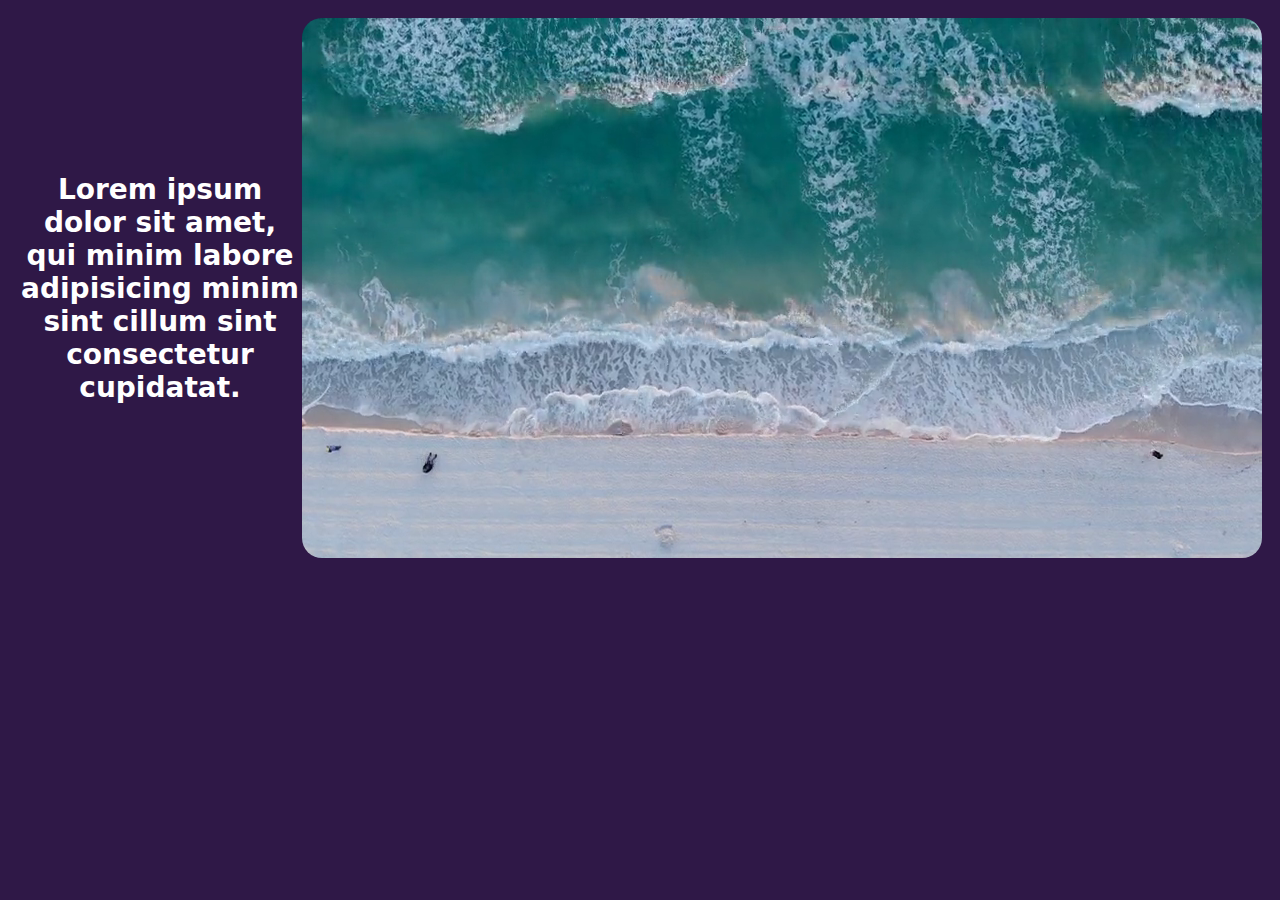
<file: landing/galery.html>
<!DOCTYPE>
<html>
<head>
  <link href="/styles/galery.css" rel="stylesheet">
  <script src="https://code.jquery.com/jquery-3.7.1.min.js"></script>
  <script src="/scripts/galery.js"></script>
</head>
<body>
  <div class="content-wrapper">
    <div class="galery-container">
      <div class="galery-row">
        <div class="galery-item">
          <div class="galery-row-left">
            <div class="item-descr">
              <span id="descr-text"> Lorem ipsum dolor sit amet, qui minim labore adipisicing minim sint cillum sint consectetur cupidatat. </span> 
            </div>
          </div>
          <div class="galery-row-right">
            <video id="item-video" autoplay loop muted>
              <source src="/video/ocean.mp4" type="video/mp4">  
            </video> 
          </div> 
        </div> 
      </div>
    </div>
  </div>
</body>
</html>
</file>
<file: styles/galery.css>
html {
  box-sizing: border-box;
  margin: 0px; 
  padding: 0px;
  left: 0px; 
  background-color: #2F1847; 
}

/* .content-wrapper {  */
  /* background-color: #2F1847;  */
/* } */

.galery-item {
  display: flex;
  flex-direction: row;
  justify-content: space-between; 
  padding: 10px; 
  align-items: center; 
}

.item-descr {
  color: #fff;
  font-family: system-ui, -apple-system, BlinkMacSystemFont, 'Segoe UI', Roboto, Oxygen, Ubuntu, Cantarell, 'Open Sans', 'Helvetica Neue', sans-serif;
  font-weight: 900;
  font-size: 28px; 
  text-align: center;
}

#descr-text {
  position: relative; 
  vertical-align: middle;
}

#item-video {
  border-radius: 20px; 
}

.revert {
  flex-direction: row-revers;
}
</file>
